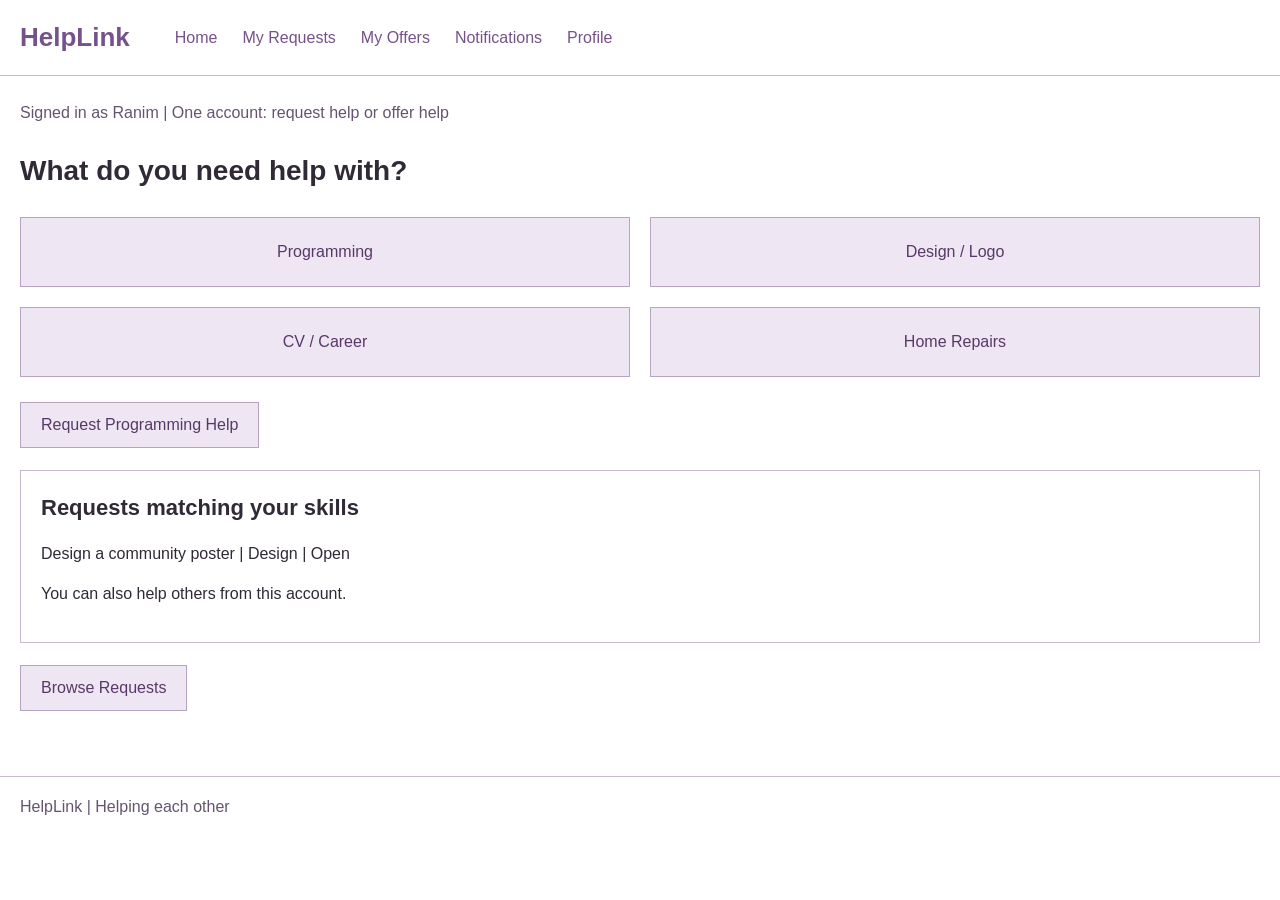
<file: ranim (1)/ranimm/index.html>
<!DOCTYPE html>
<html lang="en">
<head>
    <meta charset="UTF-8">
    <meta name="viewport" content="width=device-width, initial-scale=1.0">
    <title>Home | HelpLink</title>
    <link rel="stylesheet" href="styles.css">
</head>
<body>
    <header>
        <a class="logo" href="index.html">HelpLink</a>
        <nav aria-label="Main navigation">
            <a href="index.html" aria-current="page">Home</a>
            <a href="my-requests.html">My Requests</a>
            <a href="my-offers.html">My Offers</a>
            <a href="notifications.html">Notifications</a>
            <a href="my-profile.html">Profile</a>
        </nav>
    </header>
    <div class="content">
        <p class="account">Signed in as Ranim | One account: request help or offer help</p>
        <h1>What do you need help with?</h1>
        <div class="columns categories">
            <a class="button" href="create-request.html">Programming</a>
            <a class="button" href="create-request.html">Design / Logo</a>
            <a class="button" href="create-request.html">CV / Career</a>
            <a class="button" href="create-request.html">Home Repairs</a>
        </div>
        <a class="button" href="create-request.html">Request Programming Help</a>
        <div class="card">
            <h2>Requests matching your skills</h2>
            <p>Design a community poster | Design | Open</p>
            <p>You can also help others from this account.</p>
        </div>
        <a class="button" href="browse-requests.html">Browse Requests</a>
    </div>
    <footer>HelpLink | Helping each other</footer>
</body>
</html>
</file>
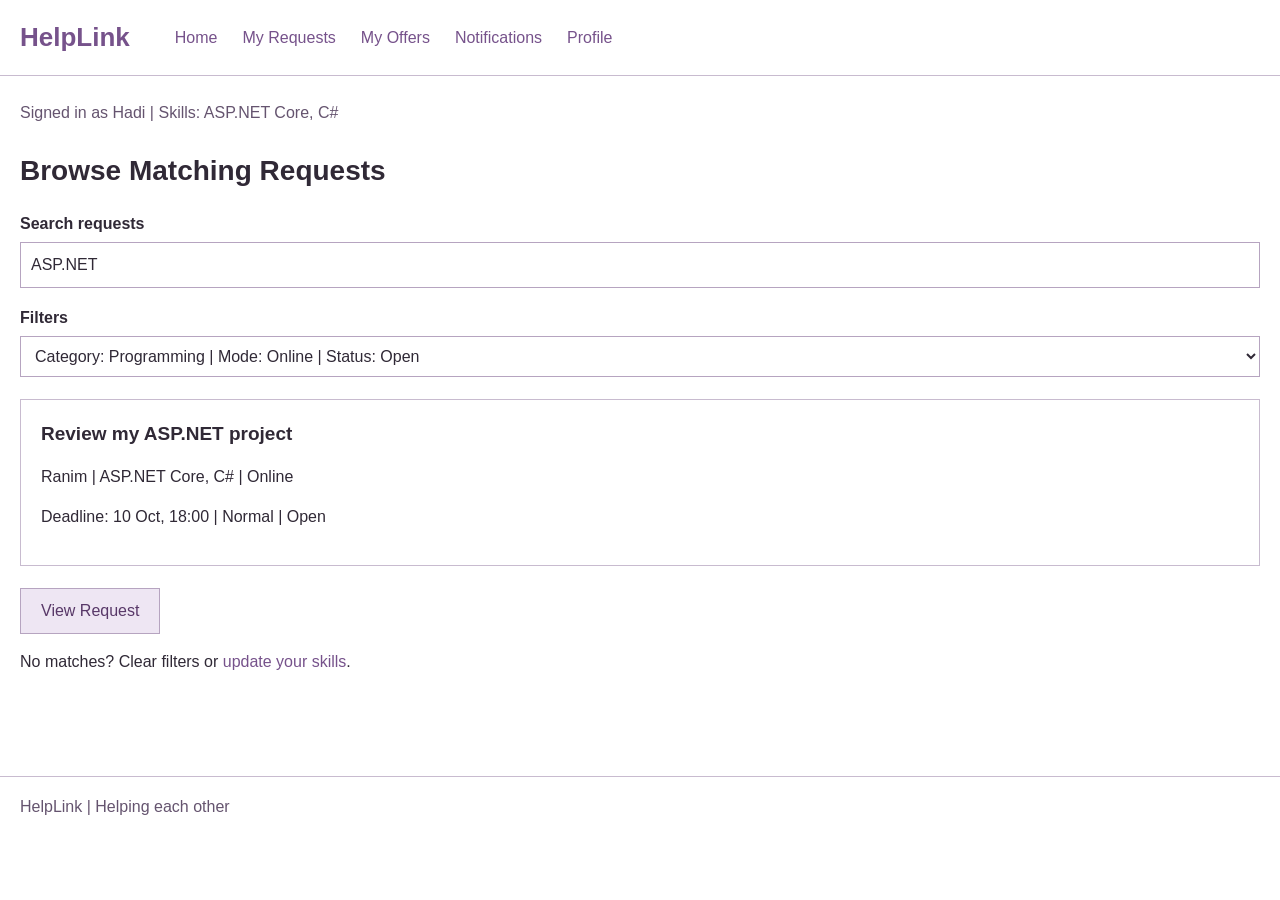
<file: ranim (1)/ranimm/browse-requests.html>
<!DOCTYPE html>
<html lang="en">
<head>
    <meta charset="UTF-8">
    <meta name="viewport" content="width=device-width, initial-scale=1.0">
    <title>Browse Matching Requests | HelpLink</title>
    <link rel="stylesheet" href="browse-requests.css">
</head>
<body>
    <header>
        <a class="logo" href="index.html">HelpLink</a>
        <nav aria-label="Main navigation">
            <a href="index.html">Home</a>
            <a href="my-requests.html">My Requests</a>
            <a href="my-offers.html">My Offers</a>
            <a href="notifications.html">Notifications</a>
            <a href="my-profile.html">Profile</a>
        </nav>
    </header>
    <div class="content">
        <p class="account">Signed in as Hadi | Skills: ASP.NET Core, C#</p>
        <h1>Browse Matching Requests</h1>
        <form>
            <label for="search">Search requests</label>
            <input id="search" type="search" value="ASP.NET">
            <label for="filters">Filters</label>
            <select id="filters">
                <option>Category: Programming | Mode: Online | Status: Open</option>
                <option>All categories | All modes | Open</option>
            </select>
        </form>
        <div class="card">
            <h3>Review my ASP.NET project</h3>
            <p>Ranim | ASP.NET Core, C# | Online</p>
            <p>Deadline: 10 Oct, 18:00 | Normal | Open</p>
        </div>
        <a class="button" href="request-details.html">View Request</a>
        <p>No matches? Clear filters or <a href="my-profile.html">update your skills</a>.</p>
    </div>
    <footer>HelpLink | Helping each other</footer>
</body>
</html>
</file>
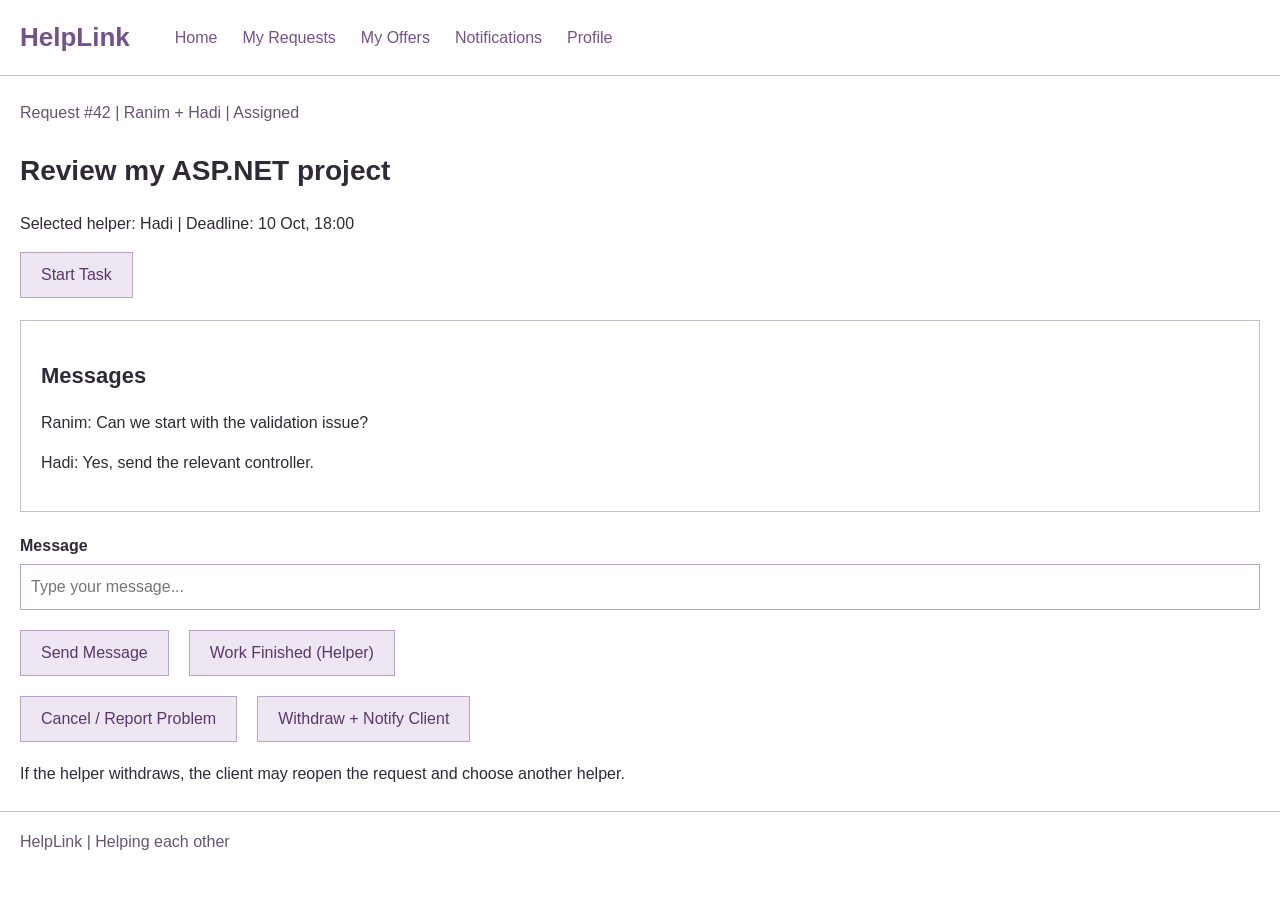
<file: ranim (1)/ranimm/collaboration.html>
<!DOCTYPE html>
<html lang="en">
<head>
    <meta charset="UTF-8">
    <meta name="viewport" content="width=device-width, initial-scale=1.0">
    <title>Task Progress | HelpLink</title>
    <link rel="stylesheet" href="collaboration.css">
</head>
<body>
    <header>
        <a class="logo" href="index.html">HelpLink</a>
        <nav aria-label="Main navigation">
            <a href="index.html">Home</a>
            <a href="my-requests.html">My Requests</a>
            <a href="my-offers.html">My Offers</a>
            <a href="notifications.html">Notifications</a>
            <a href="my-profile.html">Profile</a>
        </nav>
    </header>
    <div class="content">
        <p class="account">Request #42 | Ranim + Hadi | Assigned</p>
        <h1>Review my ASP.NET project</h1>
        <p>Selected helper: Hadi | Deadline: 10 Oct, 18:00</p>
        <button type="button">Start Task</button>
        <div class="card">
            <h2>Messages</h2>
            <p>Ranim: Can we start with the validation issue?</p>
            <p>Hadi: Yes, send the relevant controller.</p>
        </div>
        <form>
            <label for="message">Message</label>
            <input id="message" placeholder="Type your message...">
            <div class="actions">
                <button type="button">Send Message</button>
                <a class="button" href="completion.html">Work Finished (Helper)</a>
            </div>
        </form>
        <div class="actions">
            <button type="button">Cancel / Report Problem</button>
            <button type="button">Withdraw + Notify Client</button>
        </div>
        <p>If the helper withdraws, the client may reopen the request and choose another helper.</p>
    </div>
    <footer>HelpLink | Helping each other</footer>
</body>
</html>
</file>
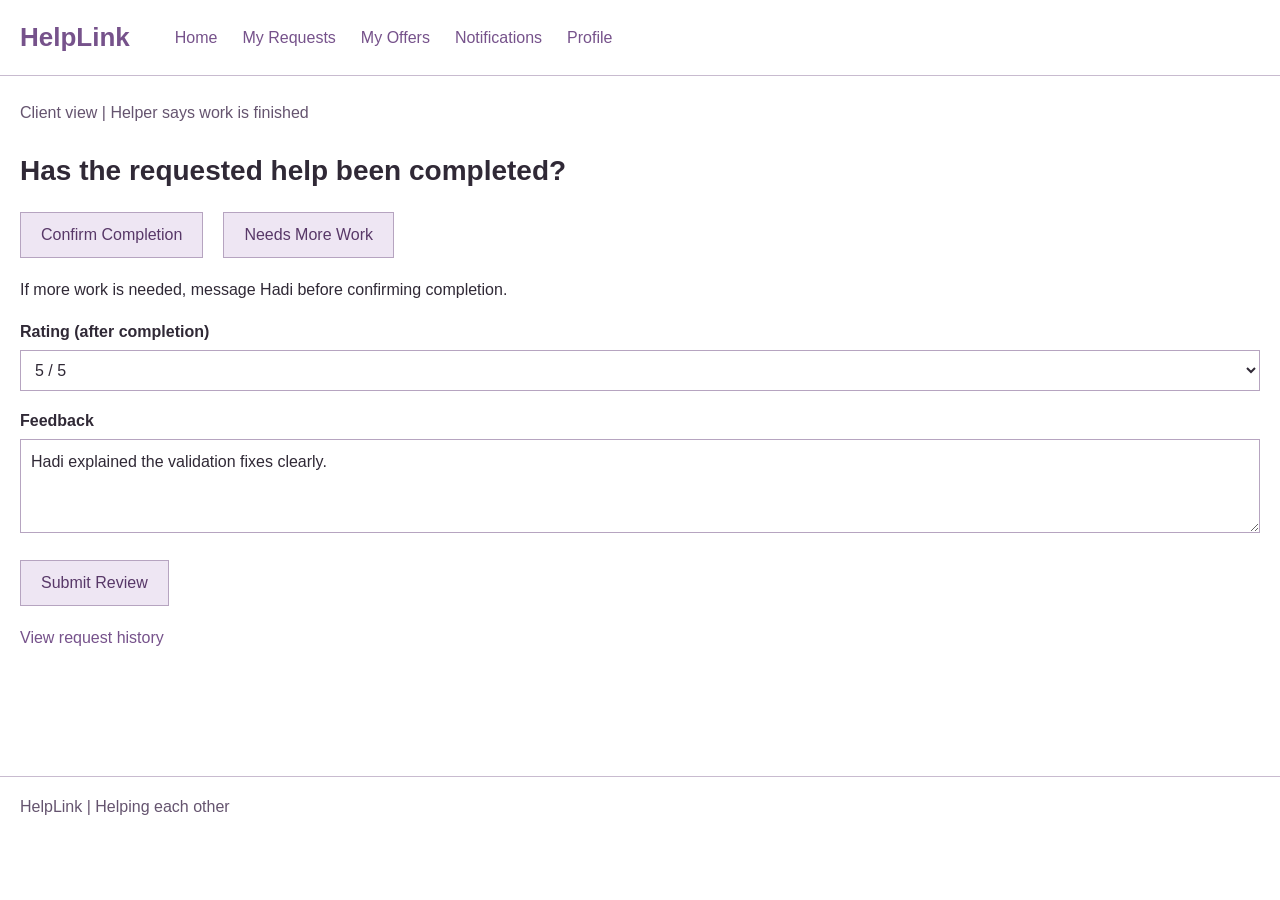
<file: ranim (1)/ranimm/completion.html>
<!DOCTYPE html>
<html lang="en">
<head>
    <meta charset="UTF-8">
    <meta name="viewport" content="width=device-width, initial-scale=1.0">
    <title>Confirm Completion | HelpLink</title>
    <link rel="stylesheet" href="completion.css">
</head>
<body>
    <header>
        <a class="logo" href="index.html">HelpLink</a>
        <nav aria-label="Main navigation">
            <a href="index.html">Home</a>
            <a href="my-requests.html">My Requests</a>
            <a href="my-offers.html">My Offers</a>
            <a href="notifications.html">Notifications</a>
            <a href="my-profile.html">Profile</a>
        </nav>
    </header>
    <div class="content">
        <p class="account">Client view | Helper says work is finished</p>
        <h1>Has the requested help been completed?</h1>
        <div class="actions">
            <button type="button">Confirm Completion</button>
            <a class="button" href="collaboration.html">Needs More Work</a>
        </div>
        <p>If more work is needed, message Hadi before confirming completion.</p>
        <form>
            <label for="rating">Rating (after completion)</label>
            <select id="rating">
                <option>5 / 5</option><option>4 / 5</option><option>3 / 5</option><option>2 / 5</option><option>1 / 5</option>
            </select>
            <label for="feedback">Feedback</label>
            <textarea id="feedback" rows="3">Hadi explained the validation fixes clearly.</textarea>
            <div class="actions"><button type="button">Submit Review</button></div>
        </form>
        <a href="my-requests.html#history">View request history</a>
    </div>
    <footer>HelpLink | Helping each other</footer>
</body>
</html>
</file>
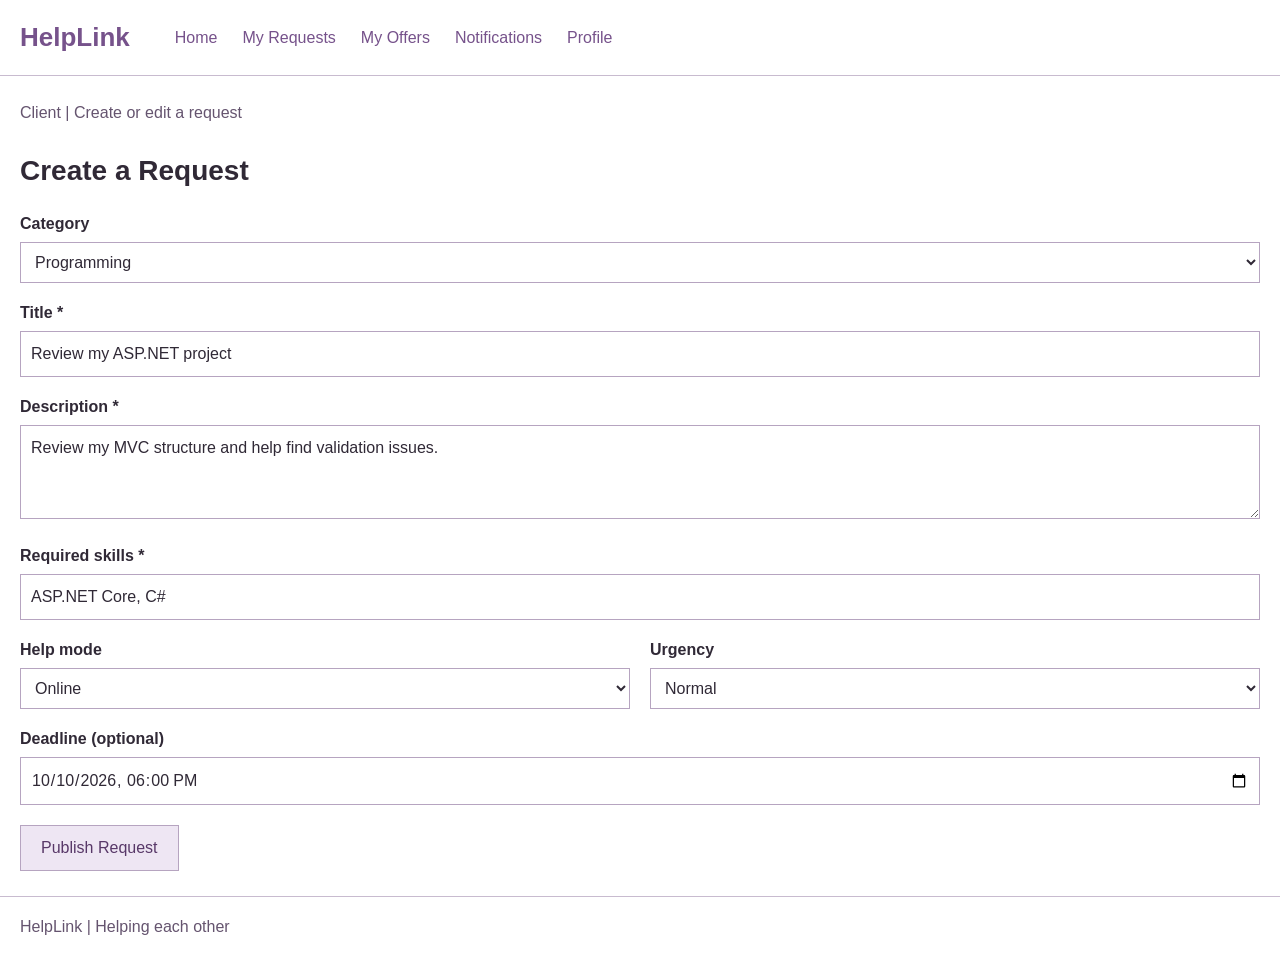
<file: ranim (1)/ranimm/create-request.html>
<!DOCTYPE html>
<html lang="en">
<head>
    <meta charset="UTF-8">
    <meta name="viewport" content="width=device-width, initial-scale=1.0">
    <title>Create a Request | HelpLink</title>
    <link rel="stylesheet" href="create-request.css">
</head>
<body>
    <header>
        <a class="logo" href="index.html">HelpLink</a>
        <nav aria-label="Main navigation">
            <a href="index.html">Home</a>
            <a href="my-requests.html">My Requests</a>
            <a href="my-offers.html">My Offers</a>
            <a href="notifications.html">Notifications</a>
            <a href="my-profile.html">Profile</a>
        </nav>
    </header>
    <div class="content">
        <p class="account">Client | Create or edit a request</p>
        <h1>Create a Request</h1>
        <form action="my-requests.html">
            <label for="category">Category</label>
            <select id="category">
                <option>Programming</option>
                <option>Design / Logo</option>
                <option>CV / Career</option>
                <option>Home Repairs</option>
            </select>
            <label for="title">Title *</label>
            <input id="title" value="Review my ASP.NET project" required>
            <label for="description">Description *</label>
            <textarea id="description" rows="3" required>Review my MVC structure and help find validation issues.</textarea>
            <label for="skills">Required skills *</label>
            <input id="skills" value="ASP.NET Core, C#" required>
            <div class="columns">
                <div>
                    <label for="mode">Help mode</label>
                    <select id="mode"><option>Online</option><option>In person</option></select>
                </div>
                <div>
                    <label for="urgency">Urgency</label>
                    <select id="urgency"><option>Normal</option><option>Urgent</option></select>
                </div>
            </div>
            <label for="deadline">Deadline (optional)</label>
            <input id="deadline" type="datetime-local" value="2026-10-10T18:00">
            <div class="actions"><button type="submit">Publish Request</button></div>
        </form>
    </div>
    <footer>HelpLink | Helping each other</footer>
</body>
</html>
</file>
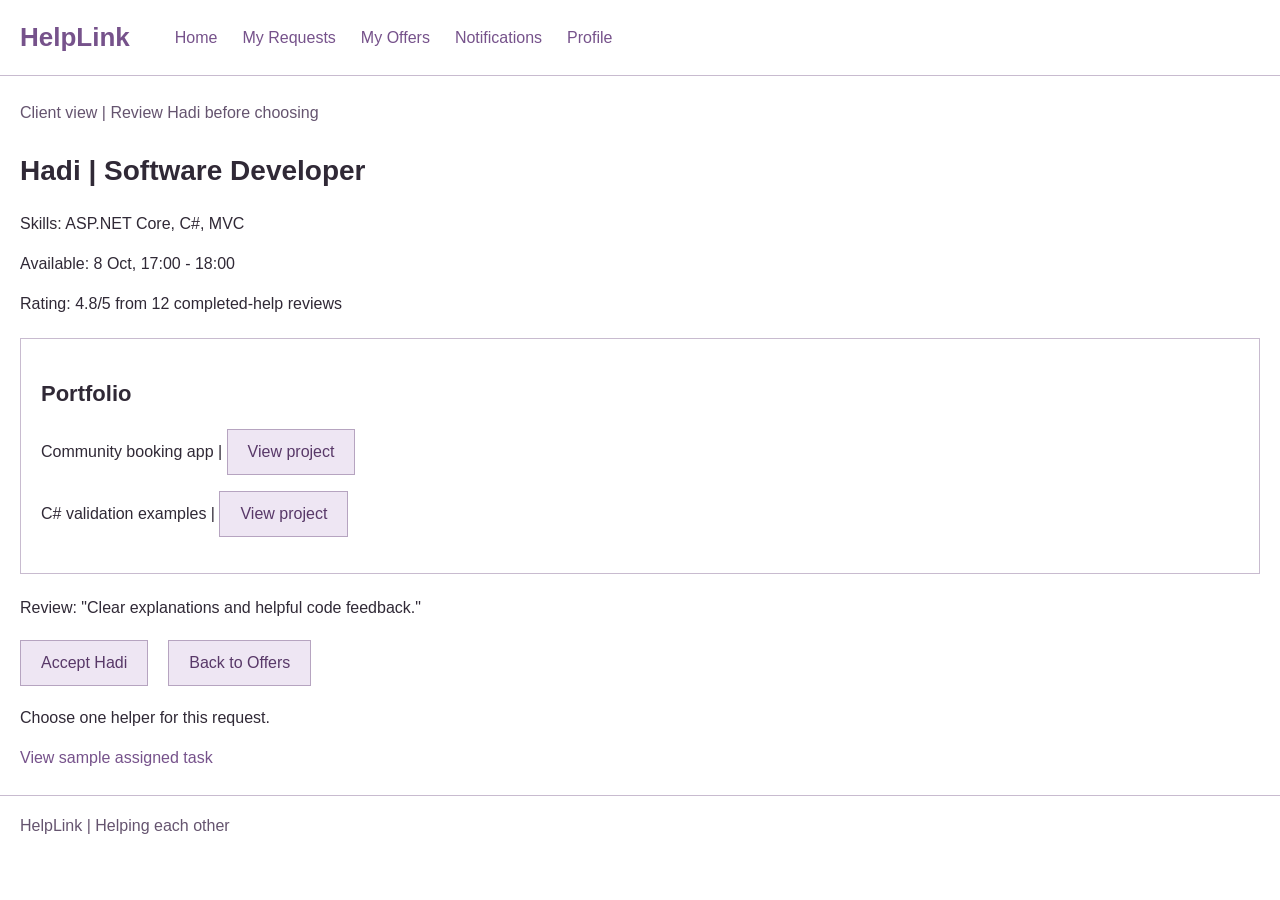
<file: ranim (1)/ranimm/helper-profile.html>
<!DOCTYPE html>
<html lang="en">
<head>
    <meta charset="UTF-8">
    <meta name="viewport" content="width=device-width, initial-scale=1.0">
    <title>Hadi Profile | HelpLink</title>
    <link rel="stylesheet" href="helper-profile.css">
</head>
<body>
    <header>
        <a class="logo" href="index.html">HelpLink</a>
        <nav aria-label="Main navigation">
            <a href="index.html">Home</a>
            <a href="my-requests.html">My Requests</a>
            <a href="my-offers.html">My Offers</a>
            <a href="notifications.html">Notifications</a>
            <a href="my-profile.html">Profile</a>
        </nav>
    </header>
    <div class="content">
        <p class="account">Client view | Review Hadi before choosing</p>
        <h1>Hadi | Software Developer</h1>
        <p>Skills: ASP.NET Core, C#, MVC</p>
        <p>Available: 8 Oct, 17:00 - 18:00</p>
        <p>Rating: 4.8/5 from 12 completed-help reviews</p>
        <div class="card">
            <h2>Portfolio</h2>
            <p>Community booking app | <button type="button">View project</button></p>
            <p>C# validation examples | <button type="button">View project</button></p>
        </div>
        <p>Review: "Clear explanations and helpful code feedback."</p>
        <div class="actions">
            <button type="button">Accept Hadi</button>
            <a class="button" href="review-offers.html">Back to Offers</a>
        </div>
        <p>Choose one helper for this request.</p>
        <a href="collaboration.html">View sample assigned task</a>
    </div>
    <footer>HelpLink | Helping each other</footer>
</body>
</html>
</file>
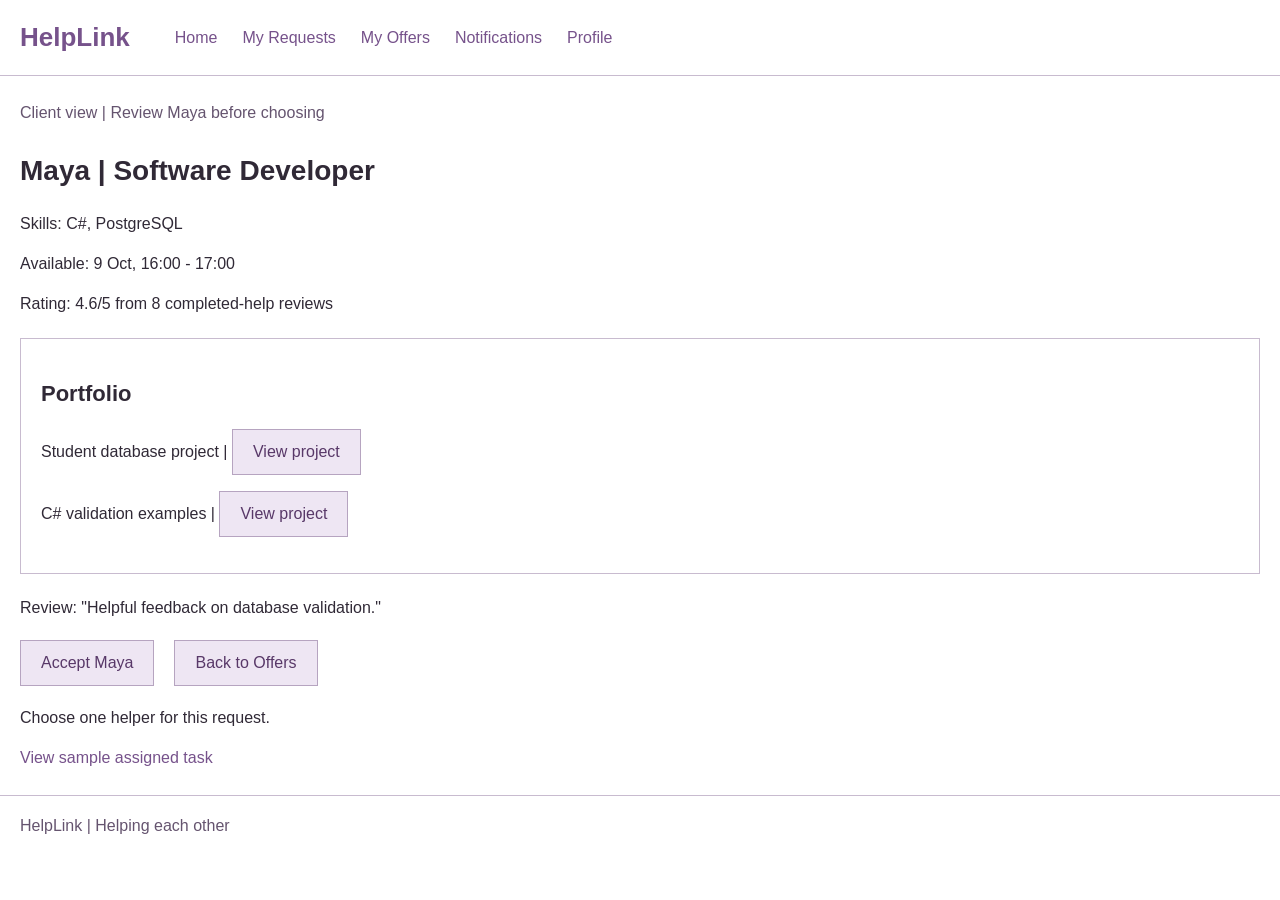
<file: ranim (1)/ranimm/maya-profile.html>
<!DOCTYPE html>
<html lang="en">
<head>
    <meta charset="UTF-8">
    <meta name="viewport" content="width=device-width, initial-scale=1.0">
    <title>Maya Profile | HelpLink</title>
    <link rel="stylesheet" href="maya-profile.css">
</head>
<body>
    <header>
        <a class="logo" href="index.html">HelpLink</a>
        <nav aria-label="Main navigation">
            <a href="index.html">Home</a>
            <a href="my-requests.html">My Requests</a>
            <a href="my-offers.html">My Offers</a>
            <a href="notifications.html">Notifications</a>
            <a href="my-profile.html">Profile</a>
        </nav>
    </header>
    <div class="content">
        <p class="account">Client view | Review Maya before choosing</p>
        <h1>Maya | Software Developer</h1>
        <p>Skills: C#, PostgreSQL</p>
        <p>Available: 9 Oct, 16:00 - 17:00</p>
        <p>Rating: 4.6/5 from 8 completed-help reviews</p>
        <div class="card">
            <h2>Portfolio</h2>
            <p>Student database project | <button type="button">View project</button></p>
            <p>C# validation examples | <button type="button">View project</button></p>
        </div>
        <p>Review: "Helpful feedback on database validation."</p>
        <div class="actions">
            <button type="button">Accept Maya</button>
            <a class="button" href="review-offers.html">Back to Offers</a>
        </div>
        <p>Choose one helper for this request.</p>
        <a href="collaboration.html">View sample assigned task</a>
    </div>
    <footer>HelpLink | Helping each other</footer>
</body>
</html>
</file>
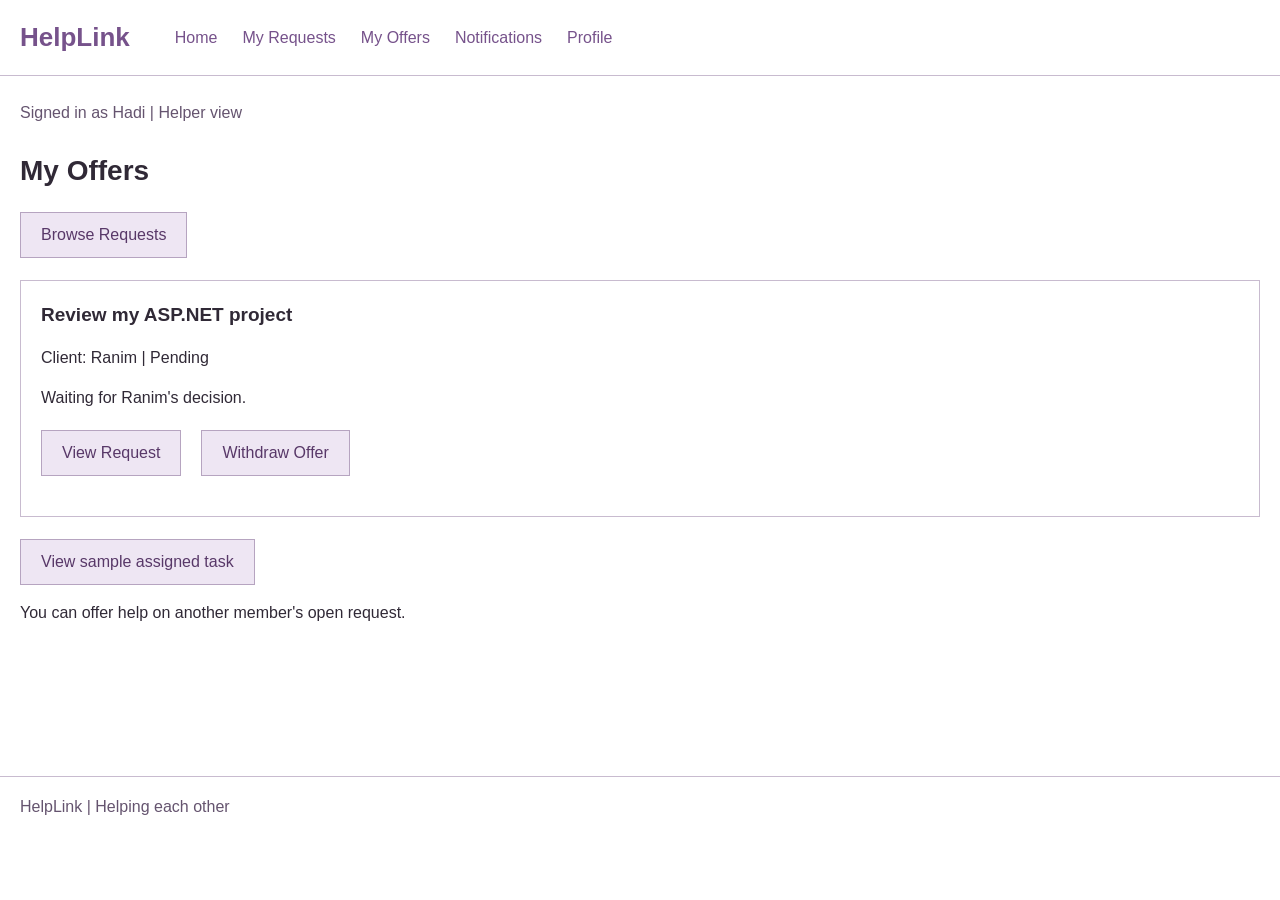
<file: ranim (1)/ranimm/my-offers.html>
<!DOCTYPE html>
<html lang="en">
<head>
    <meta charset="UTF-8">
    <meta name="viewport" content="width=device-width, initial-scale=1.0">
    <title>My Offers | HelpLink</title>
    <link rel="stylesheet" href="my-offers.css">
</head>
<body>
    <header>
        <a class="logo" href="index.html">HelpLink</a>
        <nav aria-label="Main navigation">
            <a href="index.html">Home</a>
            <a href="my-requests.html">My Requests</a>
            <a href="my-offers.html" aria-current="page">My Offers</a>
            <a href="notifications.html">Notifications</a>
            <a href="my-profile.html">Profile</a>
        </nav>
    </header>
    <div class="content">
        <p class="account">Signed in as Hadi | Helper view</p>
        <h1>My Offers</h1>
        <a class="button" href="browse-requests.html">Browse Requests</a>
        <div class="card">
            <h3>Review my ASP.NET project</h3>
            <p>Client: Ranim | Pending</p>
            <p>Waiting for Ranim's decision.</p>
            <div class="actions">
                <a class="button" href="request-details.html">View Request</a>
                <button type="button">Withdraw Offer</button>
            </div>
        </div>
        <a class="button" href="collaboration.html">View sample assigned task</a>
        <p>You can offer help on another member's open request.</p>
    </div>
    <footer>HelpLink | Helping each other</footer>
</body>
</html>
</file>
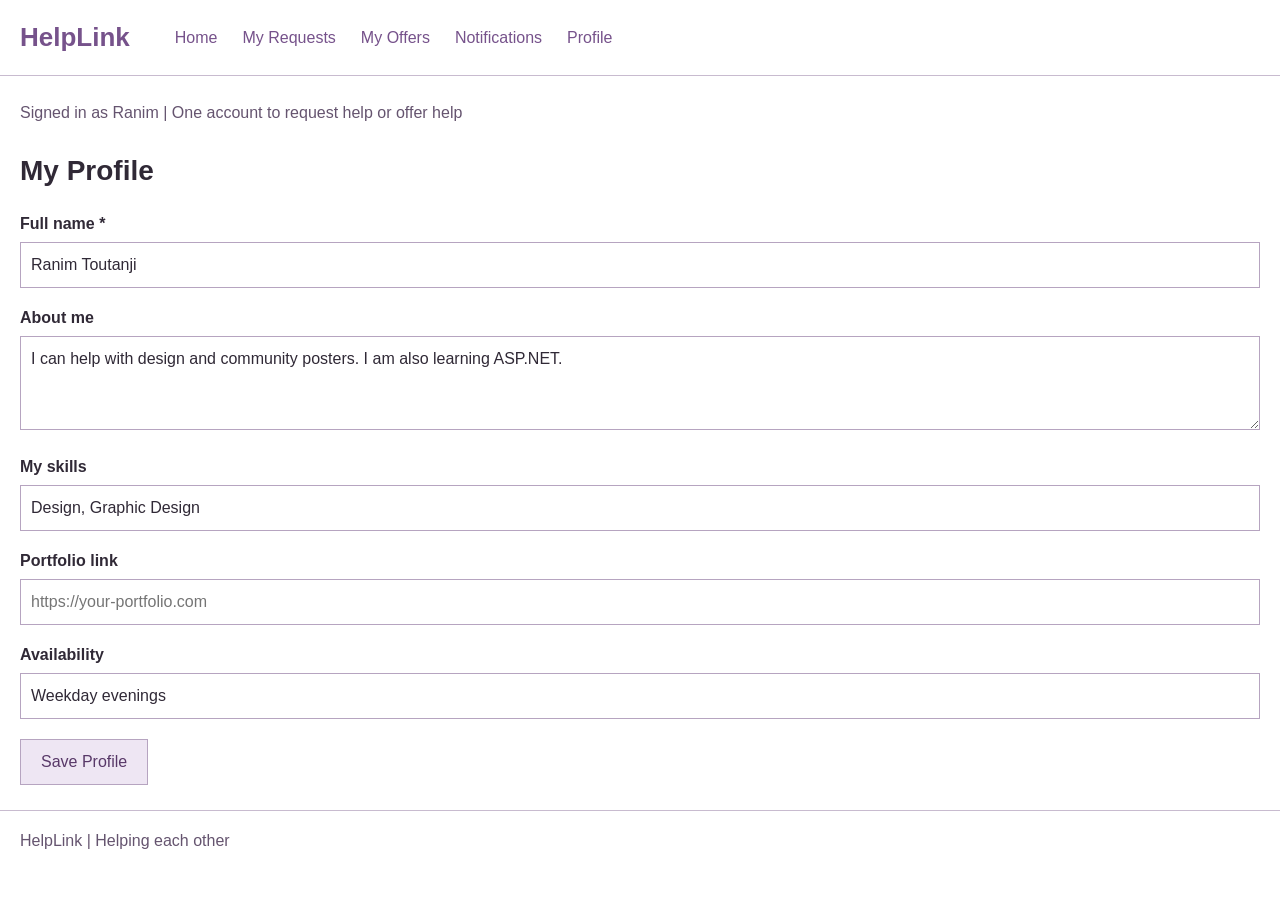
<file: ranim (1)/ranimm/my-profile.html>
<!DOCTYPE html>
<html lang="en">
<head>
    <meta charset="UTF-8">
    <meta name="viewport" content="width=device-width, initial-scale=1.0">
    <title>My Profile | HelpLink</title>
    <link rel="stylesheet" href="my-profile.css">
</head>
<body>
    <header>
        <a class="logo" href="index.html">HelpLink</a>
        <nav aria-label="Main navigation">
            <a href="index.html">Home</a>
            <a href="my-requests.html">My Requests</a>
            <a href="my-offers.html">My Offers</a>
            <a href="notifications.html">Notifications</a>
            <a href="my-profile.html" aria-current="page">Profile</a>
        </nav>
    </header>
    <div class="content">
        <p class="account">Signed in as Ranim | One account to request help or offer help</p>
        <h1>My Profile</h1>
        <form>
            <label for="name">Full name *</label>
            <input id="name" value="Ranim Toutanji" required>
            <label for="bio">About me</label>
            <textarea id="bio" rows="3">I can help with design and community posters. I am also learning ASP.NET.</textarea>
            <label for="skills">My skills</label>
            <input id="skills" value="Design, Graphic Design">
            <label for="portfolio">Portfolio link</label>
            <input id="portfolio" type="url" placeholder="https://your-portfolio.com">
            <label for="availability">Availability</label>
            <input id="availability" value="Weekday evenings">
            <div class="actions"><button type="button">Save Profile</button></div>
        </form>
    </div>
    <footer>HelpLink | Helping each other</footer>
</body>
</html>
</file>
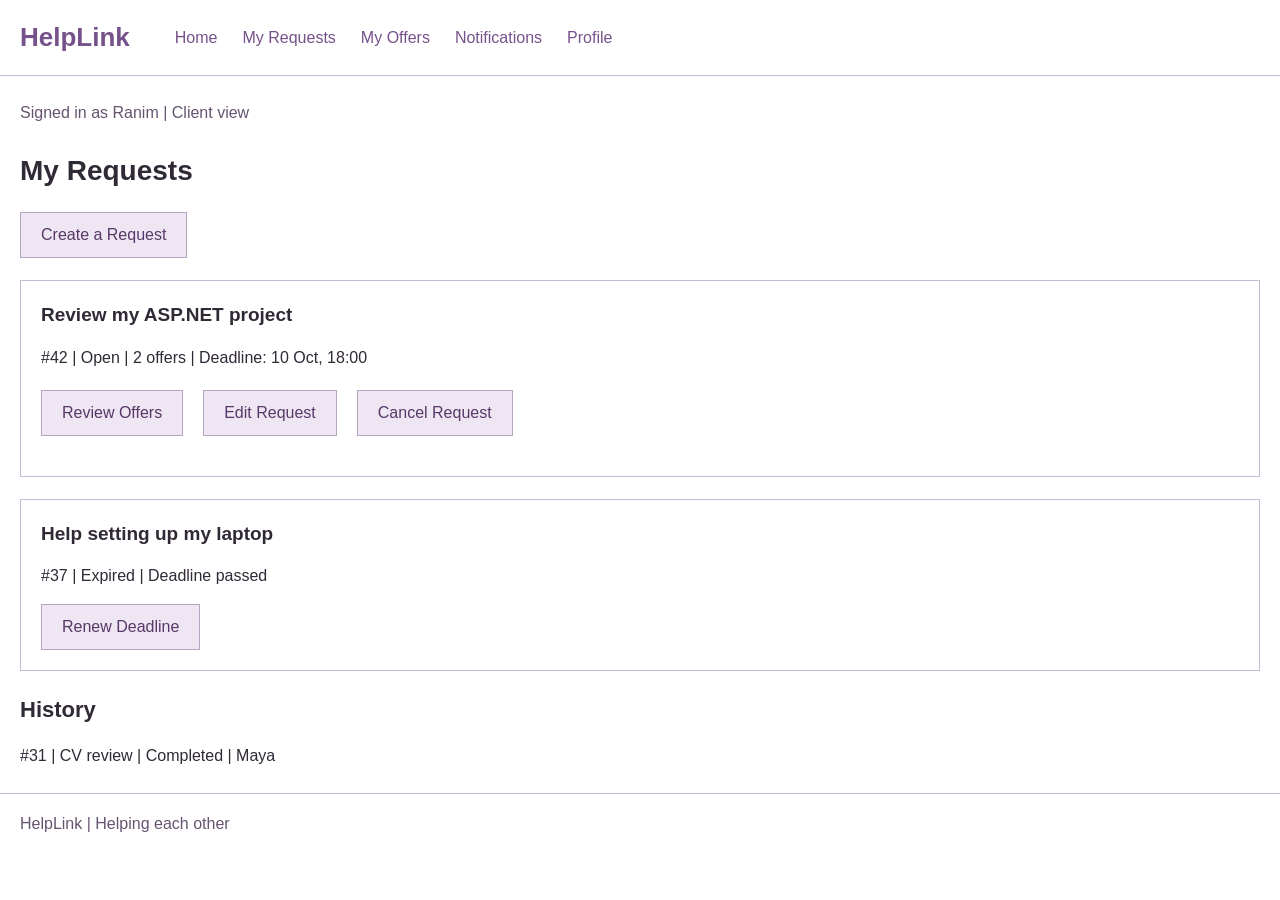
<file: ranim (1)/ranimm/my-requests.html>
<!DOCTYPE html>
<html lang="en">
<head>
    <meta charset="UTF-8">
    <meta name="viewport" content="width=device-width, initial-scale=1.0">
    <title>My Requests | HelpLink</title>
    <link rel="stylesheet" href="my-requests.css">
</head>
<body>
    <header>
        <a class="logo" href="index.html">HelpLink</a>
        <nav aria-label="Main navigation">
            <a href="index.html">Home</a>
            <a href="my-requests.html" aria-current="page">My Requests</a>
            <a href="my-offers.html">My Offers</a>
            <a href="notifications.html">Notifications</a>
            <a href="my-profile.html">Profile</a>
        </nav>
    </header>
    <div class="content">
        <p class="account">Signed in as Ranim | Client view</p>
        <h1>My Requests</h1>
        <a class="button" href="create-request.html">Create a Request</a>
        <div class="card">
            <h3>Review my ASP.NET project</h3>
            <p>#42 | Open | 2 offers | Deadline: 10 Oct, 18:00</p>
            <div class="actions">
                <a class="button" href="review-offers.html">Review Offers</a>
                <a class="button" href="create-request.html">Edit Request</a>
                <button type="button">Cancel Request</button>
            </div>
        </div>
        <div class="card">
            <h3>Help setting up my laptop</h3>
            <p>#37 | Expired | Deadline passed</p>
            <a class="button" href="create-request.html">Renew Deadline</a>
        </div>
        <section id="history">
            <h2>History</h2>
            <p>#31 | CV review | Completed | Maya</p>
        </section>
    </div>
    <footer>HelpLink | Helping each other</footer>
</body>
</html>
</file>
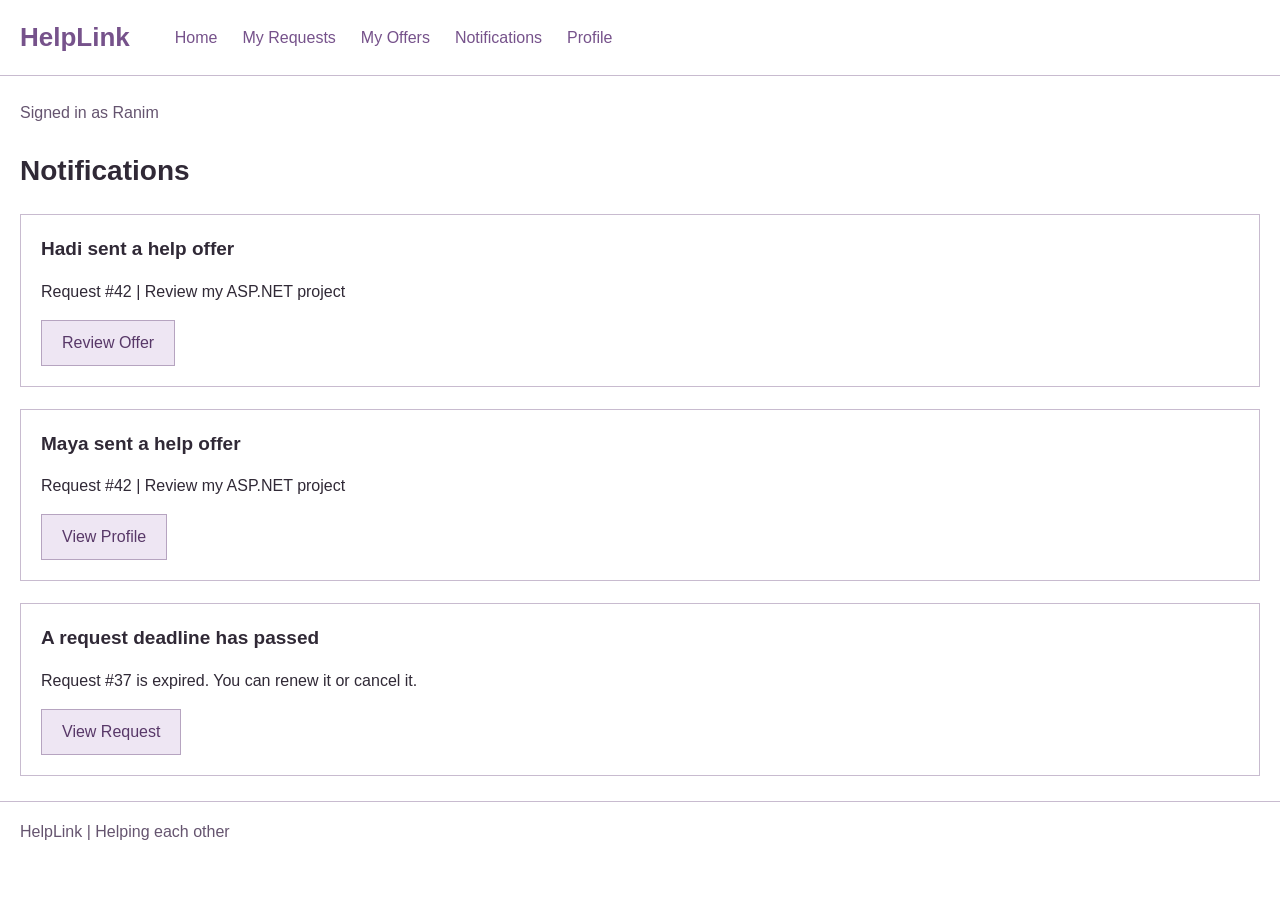
<file: ranim (1)/ranimm/notifications.html>
<!DOCTYPE html>
<html lang="en">
<head>
    <meta charset="UTF-8">
    <meta name="viewport" content="width=device-width, initial-scale=1.0">
    <title>Notifications | HelpLink</title>
    <link rel="stylesheet" href="notifications.css">
</head>
<body>
    <header>
        <a class="logo" href="index.html">HelpLink</a>
        <nav aria-label="Main navigation">
            <a href="index.html">Home</a>
            <a href="my-requests.html">My Requests</a>
            <a href="my-offers.html">My Offers</a>
            <a href="notifications.html" aria-current="page">Notifications</a>
            <a href="my-profile.html">Profile</a>
        </nav>
    </header>
    <div class="content">
        <p class="account">Signed in as Ranim</p>
        <h1>Notifications</h1>
        <div class="card">
            <h3>Hadi sent a help offer</h3>
            <p>Request #42 | Review my ASP.NET project</p>
            <a class="button" href="review-offers.html">Review Offer</a>
        </div>
        <div class="card">
            <h3>Maya sent a help offer</h3>
            <p>Request #42 | Review my ASP.NET project</p>
            <a class="button" href="maya-profile.html">View Profile</a>
        </div>
        <div class="card">
            <h3>A request deadline has passed</h3>
            <p>Request #37 is expired. You can renew it or cancel it.</p>
            <a class="button" href="my-requests.html">View Request</a>
        </div>
    </div>
    <footer>HelpLink | Helping each other</footer>
</body>
</html>
</file>
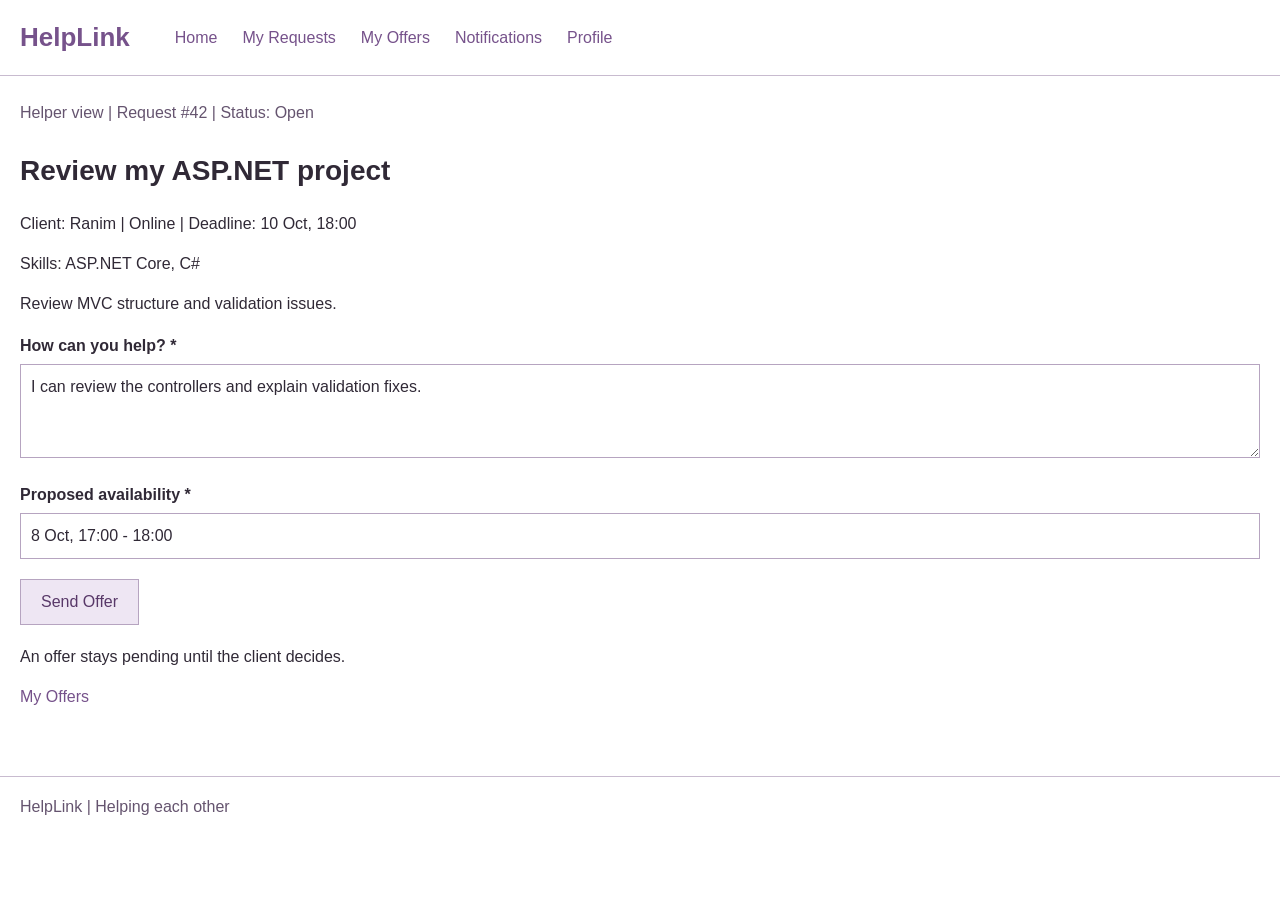
<file: ranim (1)/ranimm/request-details.html>
<!DOCTYPE html>
<html lang="en">
<head>
    <meta charset="UTF-8">
    <meta name="viewport" content="width=device-width, initial-scale=1.0">
    <title>Request Details | HelpLink</title>
    <link rel="stylesheet" href="request-details.css">
</head>
<body>
    <header>
        <a class="logo" href="index.html">HelpLink</a>
        <nav aria-label="Main navigation">
            <a href="index.html">Home</a>
            <a href="my-requests.html">My Requests</a>
            <a href="my-offers.html">My Offers</a>
            <a href="notifications.html">Notifications</a>
            <a href="my-profile.html">Profile</a>
        </nav>
    </header>
    <div class="content">
        <p class="account">Helper view | Request #42 | Status: Open</p>
        <h1>Review my ASP.NET project</h1>
        <p>Client: Ranim | Online | Deadline: 10 Oct, 18:00</p>
        <p>Skills: ASP.NET Core, C#</p>
        <p>Review MVC structure and validation issues.</p>
        <form action="my-offers.html">
            <label for="help">How can you help? *</label>
            <textarea id="help" rows="3" required>I can review the controllers and explain validation fixes.</textarea>
            <label for="availability">Proposed availability *</label>
            <input id="availability" value="8 Oct, 17:00 - 18:00" required>
            <div class="actions"><button type="submit">Send Offer</button></div>
        </form>
        <p>An offer stays pending until the client decides.</p>
        <a href="my-offers.html">My Offers</a>
    </div>
    <footer>HelpLink | Helping each other</footer>
</body>
</html>
</file>
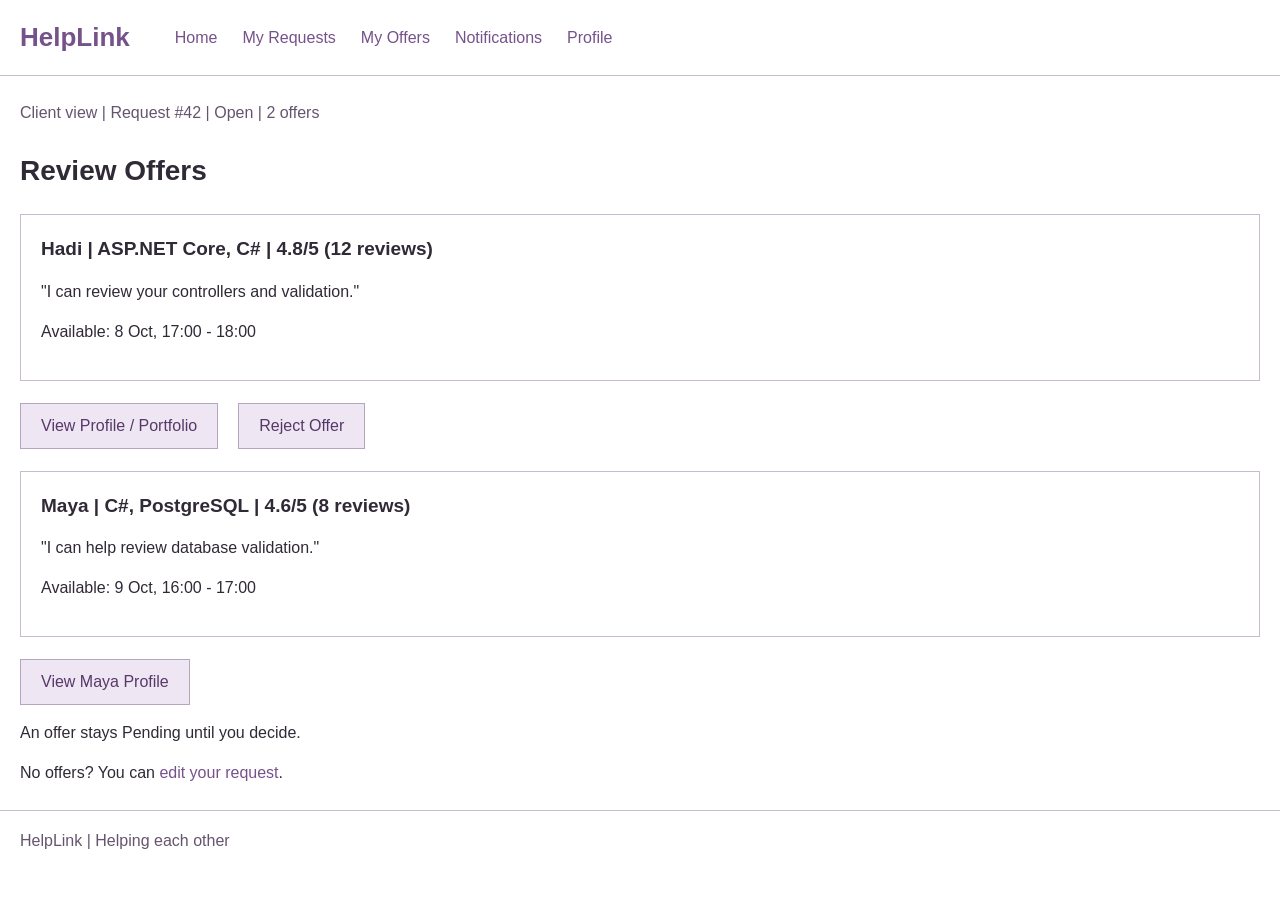
<file: ranim (1)/ranimm/review-offers.html>
<!DOCTYPE html>
<html lang="en">
<head>
    <meta charset="UTF-8">
    <meta name="viewport" content="width=device-width, initial-scale=1.0">
    <title>Review Offers | HelpLink</title>
    <link rel="stylesheet" href="review-offers.css">
</head>
<body>
    <header>
        <a class="logo" href="index.html">HelpLink</a>
        <nav aria-label="Main navigation">
            <a href="index.html">Home</a>
            <a href="my-requests.html">My Requests</a>
            <a href="my-offers.html">My Offers</a>
            <a href="notifications.html">Notifications</a>
            <a href="my-profile.html">Profile</a>
        </nav>
    </header>
    <div class="content">
        <p class="account">Client view | Request #42 | Open | 2 offers</p>
        <h1>Review Offers</h1>
        <div class="card">
            <h3>Hadi | ASP.NET Core, C# | 4.8/5 (12 reviews)</h3>
            <p>"I can review your controllers and validation."</p>
            <p>Available: 8 Oct, 17:00 - 18:00</p>
        </div>
        <div class="actions">
            <a class="button" href="helper-profile.html">View Profile / Portfolio</a>
            <button type="button">Reject Offer</button>
        </div>
        <div class="card">
            <h3>Maya | C#, PostgreSQL | 4.6/5 (8 reviews)</h3>
            <p>"I can help review database validation."</p>
            <p>Available: 9 Oct, 16:00 - 17:00</p>
        </div>
        <a class="button" href="maya-profile.html">View Maya Profile</a>
        <p>An offer stays Pending until you decide.</p>
        <p>No offers? You can <a href="create-request.html">edit your request</a>.</p>
    </div>
    <footer>HelpLink | Helping each other</footer>
</body>
</html>
</file>
<file: ranim (1)/ranimm/styles.css>
* {
    box-sizing: border-box;
}

body {
    margin: 0;
    font-family: Arial, sans-serif;
    font-size: 16px;
    line-height: 1.5;
    color: #302936;
    background: white;
}

header {
    display: flex;
    align-items: center;
    gap: 45px;
    padding: 18px 20px;
    border-bottom: 1px solid #c8bbcf;
}

.logo {
    font-size: 26px;
    font-weight: bold;
}

nav {
    display: flex;
    gap: 25px;
}

a {
    color: #76528b;
    text-decoration: none;
}

a:hover {
    text-decoration: underline;
}

.content {
    width: 100%;
    min-height: 650px;
    margin: 25px 0;
    padding: 0 20px;
}

.account {
    color: #65546f;
    margin-bottom: 25px;
}

h1 {
    margin: 0 0 20px;
    font-size: 28px;
}

h2 {
    font-size: 22px;
}

h3 {
    margin: 0 0 12px;
    font-size: 19px;
}

.card {
    padding: 20px;
    margin: 22px 0;
    border: 1px solid #c8bbcf;
}

.button, button {
    display: inline-block;
    padding: 10px 20px;
    border: 1px solid #b6a4c0;
    background: #eee6f3;
    color: #583868;
    font: inherit;
    text-align: center;
    cursor: pointer;
}

.button:hover, button:hover {
    background: #ded0e7;
    text-decoration: none;
}

.actions {
    display: flex;
    align-items: center;
    gap: 20px;
    margin: 20px 0;
}

label {
    display: block;
    margin: 18px 0 6px;
    font-weight: bold;
}

input, textarea, select {
    width: 100%;
    padding: 10px;
    border: 1px solid #b6a4c0;
    background: white;
    font: inherit;
    color: #302936;
}

textarea {
    resize: vertical;
}

.columns {
    display: grid;
    grid-template-columns: 1fr 1fr;
    gap: 20px;
}

footer {
    padding: 18px 20px;
    border-top: 1px solid #c8bbcf;
    color: #65546f;
}

.categories {
    margin: 25px 0;
}

.categories a {
    padding: 22px;
}

.card h2 {
    margin-top: 0;
}
</file>
<file: ranim (1)/ranimm/browse-requests.css>
* {
    box-sizing: border-box;
}

body {
    margin: 0;
    font-family: Arial, sans-serif;
    font-size: 16px;
    line-height: 1.5;
    color: #302936;
    background: white;
}

header {
    display: flex;
    align-items: center;
    gap: 45px;
    padding: 18px 20px;
    border-bottom: 1px solid #c8bbcf;
}

.logo {
    font-size: 26px;
    font-weight: bold;
}

nav {
    display: flex;
    gap: 25px;
}

a {
    color: #76528b;
    text-decoration: none;
}

a:hover {
    text-decoration: underline;
}

.content {
    width: 100%;
    min-height: 650px;
    margin: 25px 0;
    padding: 0 20px;
}

.account {
    color: #65546f;
    margin-bottom: 25px;
}

h1 {
    margin: 0 0 20px;
    font-size: 28px;
}

h2 {
    font-size: 22px;
}

h3 {
    margin: 0 0 12px;
    font-size: 19px;
}

.card {
    padding: 20px;
    margin: 22px 0;
    border: 1px solid #c8bbcf;
}

.button, button {
    display: inline-block;
    padding: 10px 20px;
    border: 1px solid #b6a4c0;
    background: #eee6f3;
    color: #583868;
    font: inherit;
    text-align: center;
    cursor: pointer;
}

.button:hover, button:hover {
    background: #ded0e7;
    text-decoration: none;
}

.actions {
    display: flex;
    align-items: center;
    gap: 20px;
    margin: 20px 0;
}

label {
    display: block;
    margin: 18px 0 6px;
    font-weight: bold;
}

input, textarea, select {
    width: 100%;
    padding: 10px;
    border: 1px solid #b6a4c0;
    background: white;
    font: inherit;
    color: #302936;
}

textarea {
    resize: vertical;
}

.columns {
    display: grid;
    grid-template-columns: 1fr 1fr;
    gap: 20px;
}

footer {
    padding: 18px 20px;
    border-top: 1px solid #c8bbcf;
    color: #65546f;
}
</file>
<file: ranim (1)/ranimm/collaboration.css>
* {
    box-sizing: border-box;
}

body {
    margin: 0;
    font-family: Arial, sans-serif;
    font-size: 16px;
    line-height: 1.5;
    color: #302936;
    background: white;
}

header {
    display: flex;
    align-items: center;
    gap: 45px;
    padding: 18px 20px;
    border-bottom: 1px solid #c8bbcf;
}

.logo {
    font-size: 26px;
    font-weight: bold;
}

nav {
    display: flex;
    gap: 25px;
}

a {
    color: #76528b;
    text-decoration: none;
}

a:hover {
    text-decoration: underline;
}

.content {
    width: 100%;
    min-height: 650px;
    margin: 25px 0;
    padding: 0 20px;
}

.account {
    color: #65546f;
    margin-bottom: 25px;
}

h1 {
    margin: 0 0 20px;
    font-size: 28px;
}

h2 {
    font-size: 22px;
}

h3 {
    margin: 0 0 12px;
    font-size: 19px;
}

.card {
    padding: 20px;
    margin: 22px 0;
    border: 1px solid #c8bbcf;
}

.button, button {
    display: inline-block;
    padding: 10px 20px;
    border: 1px solid #b6a4c0;
    background: #eee6f3;
    color: #583868;
    font: inherit;
    text-align: center;
    cursor: pointer;
}

.button:hover, button:hover {
    background: #ded0e7;
    text-decoration: none;
}

.actions {
    display: flex;
    align-items: center;
    gap: 20px;
    margin: 20px 0;
}

label {
    display: block;
    margin: 18px 0 6px;
    font-weight: bold;
}

input, textarea, select {
    width: 100%;
    padding: 10px;
    border: 1px solid #b6a4c0;
    background: white;
    font: inherit;
    color: #302936;
}

textarea {
    resize: vertical;
}

.columns {
    display: grid;
    grid-template-columns: 1fr 1fr;
    gap: 20px;
}

footer {
    padding: 18px 20px;
    border-top: 1px solid #c8bbcf;
    color: #65546f;
}
</file>
<file: ranim (1)/ranimm/completion.css>
* {
    box-sizing: border-box;
}

body {
    margin: 0;
    font-family: Arial, sans-serif;
    font-size: 16px;
    line-height: 1.5;
    color: #302936;
    background: white;
}

header {
    display: flex;
    align-items: center;
    gap: 45px;
    padding: 18px 20px;
    border-bottom: 1px solid #c8bbcf;
}

.logo {
    font-size: 26px;
    font-weight: bold;
}

nav {
    display: flex;
    gap: 25px;
}

a {
    color: #76528b;
    text-decoration: none;
}

a:hover {
    text-decoration: underline;
}

.content {
    width: 100%;
    min-height: 650px;
    margin: 25px 0;
    padding: 0 20px;
}

.account {
    color: #65546f;
    margin-bottom: 25px;
}

h1 {
    margin: 0 0 20px;
    font-size: 28px;
}

h2 {
    font-size: 22px;
}

h3 {
    margin: 0 0 12px;
    font-size: 19px;
}

.card {
    padding: 20px;
    margin: 22px 0;
    border: 1px solid #c8bbcf;
}

.button, button {
    display: inline-block;
    padding: 10px 20px;
    border: 1px solid #b6a4c0;
    background: #eee6f3;
    color: #583868;
    font: inherit;
    text-align: center;
    cursor: pointer;
}

.button:hover, button:hover {
    background: #ded0e7;
    text-decoration: none;
}

.actions {
    display: flex;
    align-items: center;
    gap: 20px;
    margin: 20px 0;
}

label {
    display: block;
    margin: 18px 0 6px;
    font-weight: bold;
}

input, textarea, select {
    width: 100%;
    padding: 10px;
    border: 1px solid #b6a4c0;
    background: white;
    font: inherit;
    color: #302936;
}

textarea {
    resize: vertical;
}

.columns {
    display: grid;
    grid-template-columns: 1fr 1fr;
    gap: 20px;
}

footer {
    padding: 18px 20px;
    border-top: 1px solid #c8bbcf;
    color: #65546f;
}
</file>
<file: ranim (1)/ranimm/create-request.css>
* {
    box-sizing: border-box;
}

body {
    margin: 0;
    font-family: Arial, sans-serif;
    font-size: 16px;
    line-height: 1.5;
    color: #302936;
    background: white;
}

header {
    display: flex;
    align-items: center;
    gap: 45px;
    padding: 18px 20px;
    border-bottom: 1px solid #c8bbcf;
}

.logo {
    font-size: 26px;
    font-weight: bold;
}

nav {
    display: flex;
    gap: 25px;
}

a {
    color: #76528b;
    text-decoration: none;
}

a:hover {
    text-decoration: underline;
}

.content {
    width: 100%;
    min-height: 650px;
    margin: 25px 0;
    padding: 0 20px;
}

.account {
    color: #65546f;
    margin-bottom: 25px;
}

h1 {
    margin: 0 0 20px;
    font-size: 28px;
}

h2 {
    font-size: 22px;
}

h3 {
    margin: 0 0 12px;
    font-size: 19px;
}

.card {
    padding: 20px;
    margin: 22px 0;
    border: 1px solid #c8bbcf;
}

.button, button {
    display: inline-block;
    padding: 10px 20px;
    border: 1px solid #b6a4c0;
    background: #eee6f3;
    color: #583868;
    font: inherit;
    text-align: center;
    cursor: pointer;
}

.button:hover, button:hover {
    background: #ded0e7;
    text-decoration: none;
}

.actions {
    display: flex;
    align-items: center;
    gap: 20px;
    margin: 20px 0;
}

label {
    display: block;
    margin: 18px 0 6px;
    font-weight: bold;
}

input, textarea, select {
    width: 100%;
    padding: 10px;
    border: 1px solid #b6a4c0;
    background: white;
    font: inherit;
    color: #302936;
}

textarea {
    resize: vertical;
}

.columns {
    display: grid;
    grid-template-columns: 1fr 1fr;
    gap: 20px;
}

footer {
    padding: 18px 20px;
    border-top: 1px solid #c8bbcf;
    color: #65546f;
}
</file>
<file: ranim (1)/ranimm/helper-profile.css>
* {
    box-sizing: border-box;
}

body {
    margin: 0;
    font-family: Arial, sans-serif;
    font-size: 16px;
    line-height: 1.5;
    color: #302936;
    background: white;
}

header {
    display: flex;
    align-items: center;
    gap: 45px;
    padding: 18px 20px;
    border-bottom: 1px solid #c8bbcf;
}

.logo {
    font-size: 26px;
    font-weight: bold;
}

nav {
    display: flex;
    gap: 25px;
}

a {
    color: #76528b;
    text-decoration: none;
}

a:hover {
    text-decoration: underline;
}

.content {
    width: 100%;
    min-height: 650px;
    margin: 25px 0;
    padding: 0 20px;
}

.account {
    color: #65546f;
    margin-bottom: 25px;
}

h1 {
    margin: 0 0 20px;
    font-size: 28px;
}

h2 {
    font-size: 22px;
}

h3 {
    margin: 0 0 12px;
    font-size: 19px;
}

.card {
    padding: 20px;
    margin: 22px 0;
    border: 1px solid #c8bbcf;
}

.button, button {
    display: inline-block;
    padding: 10px 20px;
    border: 1px solid #b6a4c0;
    background: #eee6f3;
    color: #583868;
    font: inherit;
    text-align: center;
    cursor: pointer;
}

.button:hover, button:hover {
    background: #ded0e7;
    text-decoration: none;
}

.actions {
    display: flex;
    align-items: center;
    gap: 20px;
    margin: 20px 0;
}

label {
    display: block;
    margin: 18px 0 6px;
    font-weight: bold;
}

input, textarea, select {
    width: 100%;
    padding: 10px;
    border: 1px solid #b6a4c0;
    background: white;
    font: inherit;
    color: #302936;
}

textarea {
    resize: vertical;
}

.columns {
    display: grid;
    grid-template-columns: 1fr 1fr;
    gap: 20px;
}

footer {
    padding: 18px 20px;
    border-top: 1px solid #c8bbcf;
    color: #65546f;
}
</file>
<file: ranim (1)/ranimm/maya-profile.css>
* {
    box-sizing: border-box;
}

body {
    margin: 0;
    font-family: Arial, sans-serif;
    font-size: 16px;
    line-height: 1.5;
    color: #302936;
    background: white;
}

header {
    display: flex;
    align-items: center;
    gap: 45px;
    padding: 18px 20px;
    border-bottom: 1px solid #c8bbcf;
}

.logo {
    font-size: 26px;
    font-weight: bold;
}

nav {
    display: flex;
    gap: 25px;
}

a {
    color: #76528b;
    text-decoration: none;
}

a:hover {
    text-decoration: underline;
}

.content {
    width: 100%;
    min-height: 650px;
    margin: 25px 0;
    padding: 0 20px;
}

.account {
    color: #65546f;
    margin-bottom: 25px;
}

h1 {
    margin: 0 0 20px;
    font-size: 28px;
}

h2 {
    font-size: 22px;
}

h3 {
    margin: 0 0 12px;
    font-size: 19px;
}

.card {
    padding: 20px;
    margin: 22px 0;
    border: 1px solid #c8bbcf;
}

.button, button {
    display: inline-block;
    padding: 10px 20px;
    border: 1px solid #b6a4c0;
    background: #eee6f3;
    color: #583868;
    font: inherit;
    text-align: center;
    cursor: pointer;
}

.button:hover, button:hover {
    background: #ded0e7;
    text-decoration: none;
}

.actions {
    display: flex;
    align-items: center;
    gap: 20px;
    margin: 20px 0;
}

label {
    display: block;
    margin: 18px 0 6px;
    font-weight: bold;
}

input, textarea, select {
    width: 100%;
    padding: 10px;
    border: 1px solid #b6a4c0;
    background: white;
    font: inherit;
    color: #302936;
}

textarea {
    resize: vertical;
}

.columns {
    display: grid;
    grid-template-columns: 1fr 1fr;
    gap: 20px;
}

footer {
    padding: 18px 20px;
    border-top: 1px solid #c8bbcf;
    color: #65546f;
}
</file>
<file: ranim (1)/ranimm/my-offers.css>
* {
    box-sizing: border-box;
}

body {
    margin: 0;
    font-family: Arial, sans-serif;
    font-size: 16px;
    line-height: 1.5;
    color: #302936;
    background: white;
}

header {
    display: flex;
    align-items: center;
    gap: 45px;
    padding: 18px 20px;
    border-bottom: 1px solid #c8bbcf;
}

.logo {
    font-size: 26px;
    font-weight: bold;
}

nav {
    display: flex;
    gap: 25px;
}

a {
    color: #76528b;
    text-decoration: none;
}

a:hover {
    text-decoration: underline;
}

.content {
    width: 100%;
    min-height: 650px;
    margin: 25px 0;
    padding: 0 20px;
}

.account {
    color: #65546f;
    margin-bottom: 25px;
}

h1 {
    margin: 0 0 20px;
    font-size: 28px;
}

h2 {
    font-size: 22px;
}

h3 {
    margin: 0 0 12px;
    font-size: 19px;
}

.card {
    padding: 20px;
    margin: 22px 0;
    border: 1px solid #c8bbcf;
}

.button, button {
    display: inline-block;
    padding: 10px 20px;
    border: 1px solid #b6a4c0;
    background: #eee6f3;
    color: #583868;
    font: inherit;
    text-align: center;
    cursor: pointer;
}

.button:hover, button:hover {
    background: #ded0e7;
    text-decoration: none;
}

.actions {
    display: flex;
    align-items: center;
    gap: 20px;
    margin: 20px 0;
}

label {
    display: block;
    margin: 18px 0 6px;
    font-weight: bold;
}

input, textarea, select {
    width: 100%;
    padding: 10px;
    border: 1px solid #b6a4c0;
    background: white;
    font: inherit;
    color: #302936;
}

textarea {
    resize: vertical;
}

.columns {
    display: grid;
    grid-template-columns: 1fr 1fr;
    gap: 20px;
}

footer {
    padding: 18px 20px;
    border-top: 1px solid #c8bbcf;
    color: #65546f;
}
</file>
<file: ranim (1)/ranimm/my-profile.css>
* {
    box-sizing: border-box;
}

body {
    margin: 0;
    font-family: Arial, sans-serif;
    font-size: 16px;
    line-height: 1.5;
    color: #302936;
    background: white;
}

header {
    display: flex;
    align-items: center;
    gap: 45px;
    padding: 18px 20px;
    border-bottom: 1px solid #c8bbcf;
}

.logo {
    font-size: 26px;
    font-weight: bold;
}

nav {
    display: flex;
    gap: 25px;
}

a {
    color: #76528b;
    text-decoration: none;
}

a:hover {
    text-decoration: underline;
}

.content {
    width: 100%;
    min-height: 650px;
    margin: 25px 0;
    padding: 0 20px;
}

.account {
    color: #65546f;
    margin-bottom: 25px;
}

h1 {
    margin: 0 0 20px;
    font-size: 28px;
}

h2 {
    font-size: 22px;
}

h3 {
    margin: 0 0 12px;
    font-size: 19px;
}

.card {
    padding: 20px;
    margin: 22px 0;
    border: 1px solid #c8bbcf;
}

.button, button {
    display: inline-block;
    padding: 10px 20px;
    border: 1px solid #b6a4c0;
    background: #eee6f3;
    color: #583868;
    font: inherit;
    text-align: center;
    cursor: pointer;
}

.button:hover, button:hover {
    background: #ded0e7;
    text-decoration: none;
}

.actions {
    display: flex;
    align-items: center;
    gap: 20px;
    margin: 20px 0;
}

label {
    display: block;
    margin: 18px 0 6px;
    font-weight: bold;
}

input, textarea, select {
    width: 100%;
    padding: 10px;
    border: 1px solid #b6a4c0;
    background: white;
    font: inherit;
    color: #302936;
}

textarea {
    resize: vertical;
}

.columns {
    display: grid;
    grid-template-columns: 1fr 1fr;
    gap: 20px;
}

footer {
    padding: 18px 20px;
    border-top: 1px solid #c8bbcf;
    color: #65546f;
}
</file>
<file: ranim (1)/ranimm/my-requests.css>
* {
    box-sizing: border-box;
}

body {
    margin: 0;
    font-family: Arial, sans-serif;
    font-size: 16px;
    line-height: 1.5;
    color: #302936;
    background: white;
}

header {
    display: flex;
    align-items: center;
    gap: 45px;
    padding: 18px 20px;
    border-bottom: 1px solid #c8bbcf;
}

.logo {
    font-size: 26px;
    font-weight: bold;
}

nav {
    display: flex;
    gap: 25px;
}

a {
    color: #76528b;
    text-decoration: none;
}

a:hover {
    text-decoration: underline;
}

.content {
    width: 100%;
    min-height: 650px;
    margin: 25px 0;
    padding: 0 20px;
}

.account {
    color: #65546f;
    margin-bottom: 25px;
}

h1 {
    margin: 0 0 20px;
    font-size: 28px;
}

h2 {
    font-size: 22px;
}

h3 {
    margin: 0 0 12px;
    font-size: 19px;
}

.card {
    padding: 20px;
    margin: 22px 0;
    border: 1px solid #c8bbcf;
}

.button, button {
    display: inline-block;
    padding: 10px 20px;
    border: 1px solid #b6a4c0;
    background: #eee6f3;
    color: #583868;
    font: inherit;
    text-align: center;
    cursor: pointer;
}

.button:hover, button:hover {
    background: #ded0e7;
    text-decoration: none;
}

.actions {
    display: flex;
    align-items: center;
    gap: 20px;
    margin: 20px 0;
}

label {
    display: block;
    margin: 18px 0 6px;
    font-weight: bold;
}

input, textarea, select {
    width: 100%;
    padding: 10px;
    border: 1px solid #b6a4c0;
    background: white;
    font: inherit;
    color: #302936;
}

textarea {
    resize: vertical;
}

.columns {
    display: grid;
    grid-template-columns: 1fr 1fr;
    gap: 20px;
}

footer {
    padding: 18px 20px;
    border-top: 1px solid #c8bbcf;
    color: #65546f;
}
</file>
<file: ranim (1)/ranimm/notifications.css>
* {
    box-sizing: border-box;
}

body {
    margin: 0;
    font-family: Arial, sans-serif;
    font-size: 16px;
    line-height: 1.5;
    color: #302936;
    background: white;
}

header {
    display: flex;
    align-items: center;
    gap: 45px;
    padding: 18px 20px;
    border-bottom: 1px solid #c8bbcf;
}

.logo {
    font-size: 26px;
    font-weight: bold;
}

nav {
    display: flex;
    gap: 25px;
}

a {
    color: #76528b;
    text-decoration: none;
}

a:hover {
    text-decoration: underline;
}

.content {
    width: 100%;
    min-height: 650px;
    margin: 25px 0;
    padding: 0 20px;
}

.account {
    color: #65546f;
    margin-bottom: 25px;
}

h1 {
    margin: 0 0 20px;
    font-size: 28px;
}

h2 {
    font-size: 22px;
}

h3 {
    margin: 0 0 12px;
    font-size: 19px;
}

.card {
    padding: 20px;
    margin: 22px 0;
    border: 1px solid #c8bbcf;
}

.button, button {
    display: inline-block;
    padding: 10px 20px;
    border: 1px solid #b6a4c0;
    background: #eee6f3;
    color: #583868;
    font: inherit;
    text-align: center;
    cursor: pointer;
}

.button:hover, button:hover {
    background: #ded0e7;
    text-decoration: none;
}

.actions {
    display: flex;
    align-items: center;
    gap: 20px;
    margin: 20px 0;
}

label {
    display: block;
    margin: 18px 0 6px;
    font-weight: bold;
}

input, textarea, select {
    width: 100%;
    padding: 10px;
    border: 1px solid #b6a4c0;
    background: white;
    font: inherit;
    color: #302936;
}

textarea {
    resize: vertical;
}

.columns {
    display: grid;
    grid-template-columns: 1fr 1fr;
    gap: 20px;
}

footer {
    padding: 18px 20px;
    border-top: 1px solid #c8bbcf;
    color: #65546f;
}
</file>
<file: ranim (1)/ranimm/request-details.css>
* {
    box-sizing: border-box;
}

body {
    margin: 0;
    font-family: Arial, sans-serif;
    font-size: 16px;
    line-height: 1.5;
    color: #302936;
    background: white;
}

header {
    display: flex;
    align-items: center;
    gap: 45px;
    padding: 18px 20px;
    border-bottom: 1px solid #c8bbcf;
}

.logo {
    font-size: 26px;
    font-weight: bold;
}

nav {
    display: flex;
    gap: 25px;
}

a {
    color: #76528b;
    text-decoration: none;
}

a:hover {
    text-decoration: underline;
}

.content {
    width: 100%;
    min-height: 650px;
    margin: 25px 0;
    padding: 0 20px;
}

.account {
    color: #65546f;
    margin-bottom: 25px;
}

h1 {
    margin: 0 0 20px;
    font-size: 28px;
}

h2 {
    font-size: 22px;
}

h3 {
    margin: 0 0 12px;
    font-size: 19px;
}

.card {
    padding: 20px;
    margin: 22px 0;
    border: 1px solid #c8bbcf;
}

.button, button {
    display: inline-block;
    padding: 10px 20px;
    border: 1px solid #b6a4c0;
    background: #eee6f3;
    color: #583868;
    font: inherit;
    text-align: center;
    cursor: pointer;
}

.button:hover, button:hover {
    background: #ded0e7;
    text-decoration: none;
}

.actions {
    display: flex;
    align-items: center;
    gap: 20px;
    margin: 20px 0;
}

label {
    display: block;
    margin: 18px 0 6px;
    font-weight: bold;
}

input, textarea, select {
    width: 100%;
    padding: 10px;
    border: 1px solid #b6a4c0;
    background: white;
    font: inherit;
    color: #302936;
}

textarea {
    resize: vertical;
}

.columns {
    display: grid;
    grid-template-columns: 1fr 1fr;
    gap: 20px;
}

footer {
    padding: 18px 20px;
    border-top: 1px solid #c8bbcf;
    color: #65546f;
}
</file>
<file: ranim (1)/ranimm/review-offers.css>
* {
    box-sizing: border-box;
}

body {
    margin: 0;
    font-family: Arial, sans-serif;
    font-size: 16px;
    line-height: 1.5;
    color: #302936;
    background: white;
}

header {
    display: flex;
    align-items: center;
    gap: 45px;
    padding: 18px 20px;
    border-bottom: 1px solid #c8bbcf;
}

.logo {
    font-size: 26px;
    font-weight: bold;
}

nav {
    display: flex;
    gap: 25px;
}

a {
    color: #76528b;
    text-decoration: none;
}

a:hover {
    text-decoration: underline;
}

.content {
    width: 100%;
    min-height: 650px;
    margin: 25px 0;
    padding: 0 20px;
}

.account {
    color: #65546f;
    margin-bottom: 25px;
}

h1 {
    margin: 0 0 20px;
    font-size: 28px;
}

h2 {
    font-size: 22px;
}

h3 {
    margin: 0 0 12px;
    font-size: 19px;
}

.card {
    padding: 20px;
    margin: 22px 0;
    border: 1px solid #c8bbcf;
}

.button, button {
    display: inline-block;
    padding: 10px 20px;
    border: 1px solid #b6a4c0;
    background: #eee6f3;
    color: #583868;
    font: inherit;
    text-align: center;
    cursor: pointer;
}

.button:hover, button:hover {
    background: #ded0e7;
    text-decoration: none;
}

.actions {
    display: flex;
    align-items: center;
    gap: 20px;
    margin: 20px 0;
}

label {
    display: block;
    margin: 18px 0 6px;
    font-weight: bold;
}

input, textarea, select {
    width: 100%;
    padding: 10px;
    border: 1px solid #b6a4c0;
    background: white;
    font: inherit;
    color: #302936;
}

textarea {
    resize: vertical;
}

.columns {
    display: grid;
    grid-template-columns: 1fr 1fr;
    gap: 20px;
}

footer {
    padding: 18px 20px;
    border-top: 1px solid #c8bbcf;
    color: #65546f;
}
</file>
